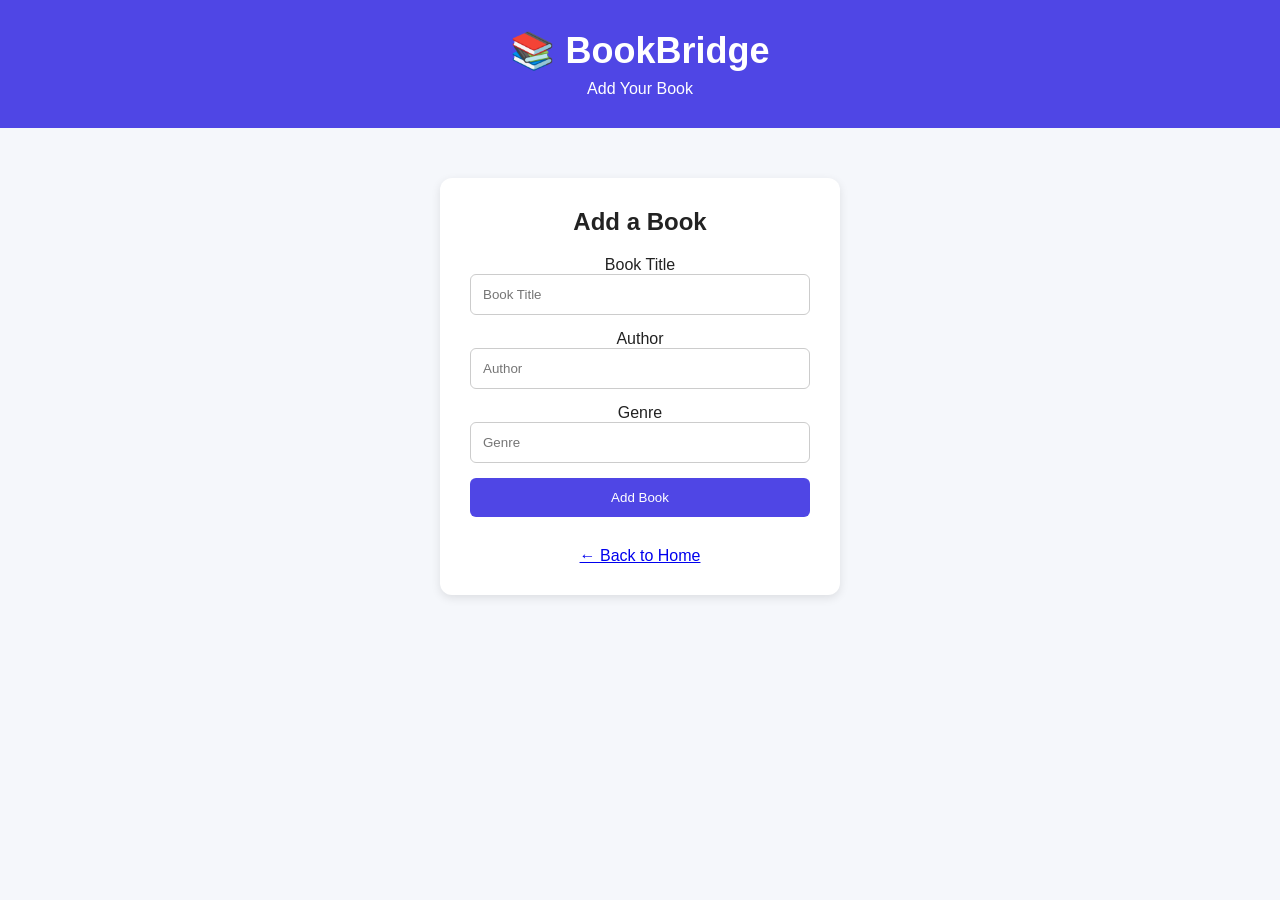
<file: addbook.html>
<!doctype html>
<html lang="en">
  <head>
    <meta charset="UTF-8" />
    <meta name="viewport" content="width=device-width, initial-scale=1.0" />
    <title>BookBridge - Add Book</title>
    <link rel="stylesheet" href="style.css" />
  </head>

  <body>
    <header>
      <h1>📚 BookBridge</h1>
      <p>Add Your Book</p>
    </header>

    <main>
      <div class="form-box">
        <h2>Add a Book</h2>

        <label for="bookTitle" class="visually-hidden">Book Title</label>
        <input type="text" id="bookTitle" placeholder="Book Title" />

        <label for="bookAuthor" class="visually-hidden">Author</label>
        <input type="text" id="bookAuthor" placeholder="Author" />

        <label for="bookGenre" class="visually-hidden">Genre</label>
        <input type="text" id="bookGenre" placeholder="Genre" />

        <button onclick="addBook()">Add Book</button>

        <p>
          <a href="index.html">← Back to Home</a>
        </p>
      </div>
    </main>

    <script src="script.js"></script>
  </body>
</html>
</file>
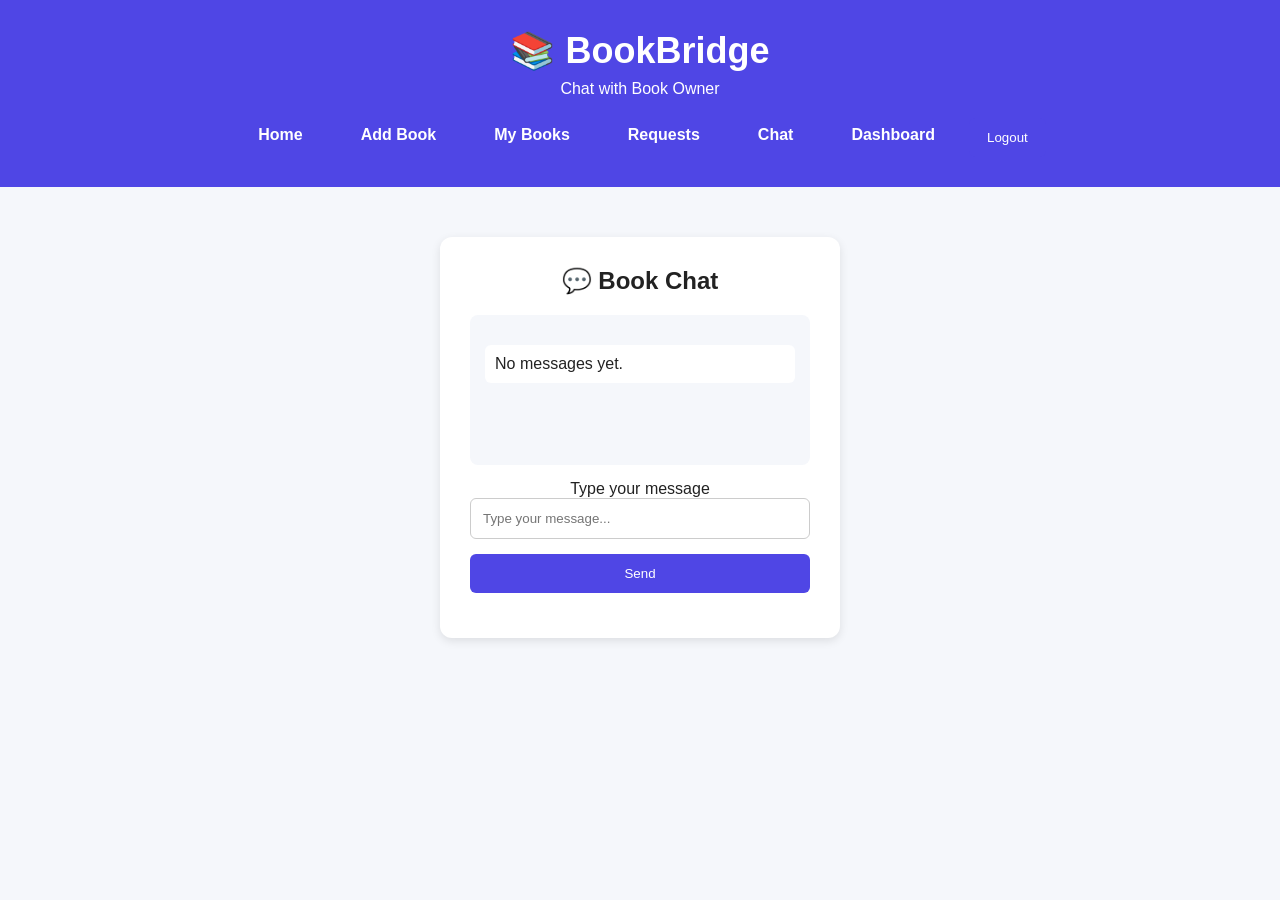
<file: chat.html>
<!doctype html>
<html lang="en">
  <head>
    <meta charset="UTF-8" />
    <meta name="viewport" content="width=device-width, initial-scale=1.0" />

    <title>BookBridge - Chat</title>

    <link rel="stylesheet" href="style.css" />
  </head>

  <body>
    <header>
      <h1>📚 BookBridge</h1>

      <p>Chat with Book Owner</p>

      <nav>
        <a href="index.html">Home</a>
        <a href="addbook.html">Add Book</a>
        <a href="mybooks.html">My Books</a>
        <a href="requests.html">Requests</a>
        <a href="chat.html">Chat</a>
        <a href="dashboard.html">Dashboard</a>
        <button type="button" onclick="logout()">Logout</button>
      </nav>
    </header>

    <main>
      <div class="form-box">
        <h2>💬 Book Chat</h2>

        <div id="chatBox">
          <p>No messages yet.</p>
        </div>

        <label for="messageInput">Type your message</label>
        <input
          type="text"
          id="messageInput"
          placeholder="Type your message..."
        />

        <button onclick="sendMessage()">Send</button>
      </div>
    </main>

    <script src="script.js"></script>
  </body>
</html>
</file>
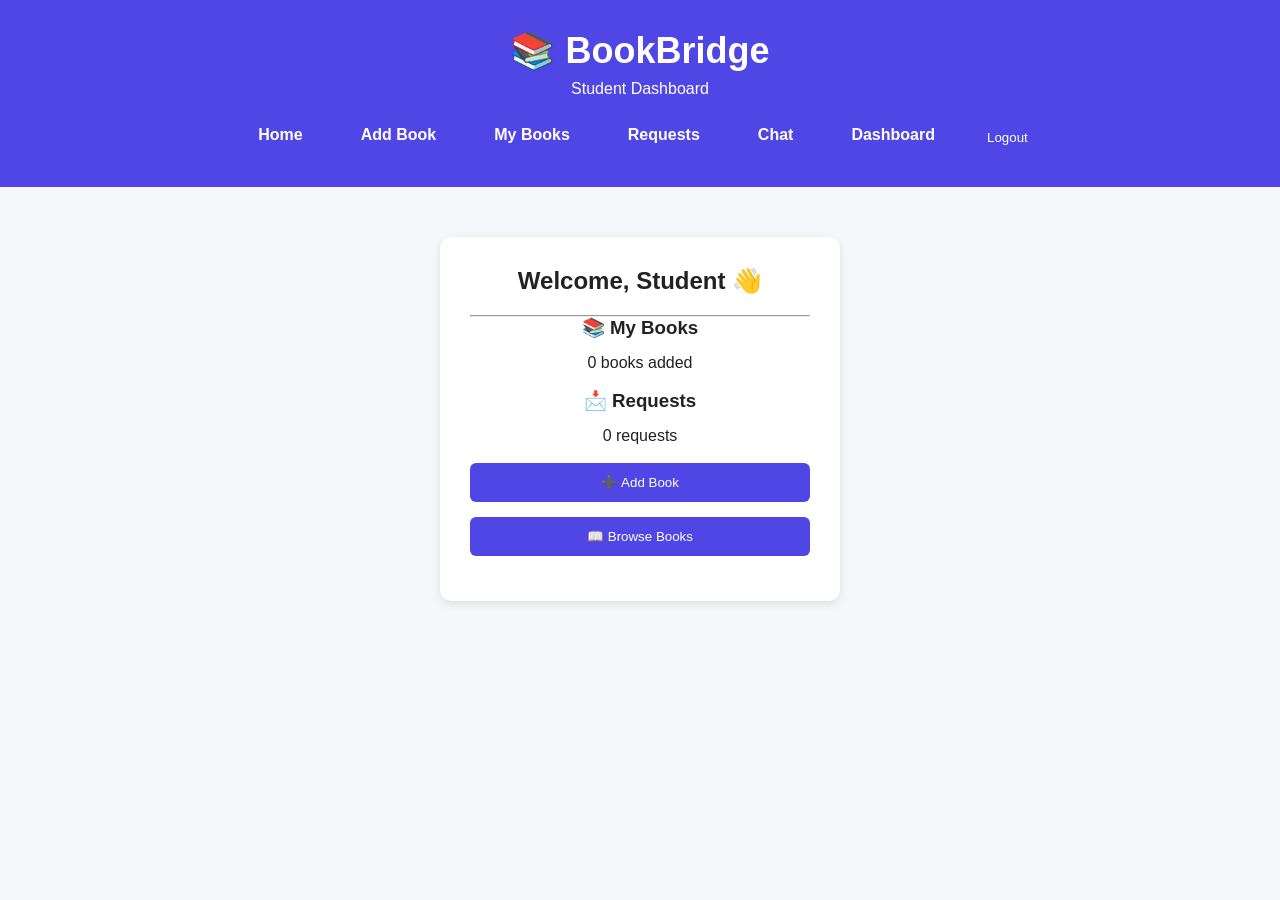
<file: dashboard.html>
<!doctype html>
<html lang="en">
  <head>
    <meta charset="UTF-8" />
    <meta name="viewport" content="width=device-width, initial-scale=1.0" />

    <title>BookBridge - Dashboard</title>

    <link rel="stylesheet" href="style.css" />
  </head>

  <body>
    <header>
      <h1>📚 BookBridge</h1>

      <p>Student Dashboard</p>

      <nav>
        <a href="index.html">Home</a>
        <a href="addbook.html">Add Book</a>
        <a href="mybooks.html">My Books</a>
        <a href="requests.html">Requests</a>
        <a href="chat.html">Chat</a>
        <a href="dashboard.html">Dashboard</a>
        <button type="button" onclick="logout()">Logout</button>
      </nav>
    </header>

    <main>
      <div class="form-box">
        <h2>Welcome, <span id="studentName"></span> 👋</h2>

        <hr />

        <h3>📚 My Books</h3>

        <p id="bookCount">0 books added</p>

        <br />

        <h3>📩 Requests</h3>

        <p id="requestCount">0 requests</p>

        <br />

        <button onclick="window.location.href = 'addbook.html'">
          ➕ Add Book
        </button>

        <button onclick="window.location.href = 'index.html'">
          📖 Browse Books
        </button>
      </div>
    </main>

    <script src="script.js"></script>
  </body>
</html>
</file>
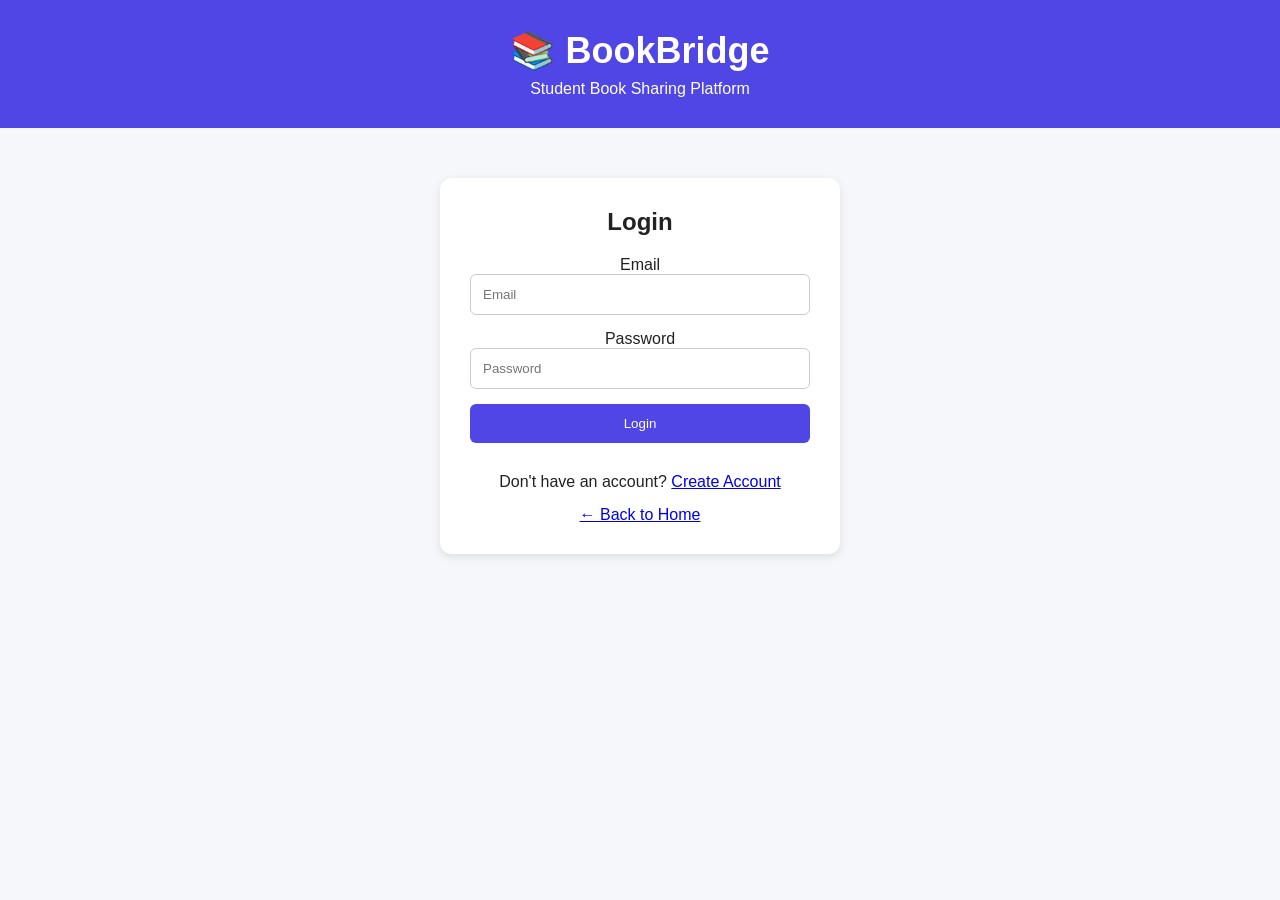
<file: login.html>
<!doctype html>
<html lang="en">
  <head>
    <meta charset="UTF-8" />
    <meta name="viewport" content="width=device-width, initial-scale=1.0" />
    <title>BookBridge - Login</title>
    <link rel="stylesheet" href="style.css" />
  </head>

  <body>
    <header>
      <h1>📚 BookBridge</h1>
      <p>Student Book Sharing Platform</p>
    </header>

    <main>
      <div class="form-box">
        <h2>Login</h2>

        <label for="loginEmail">Email</label>
        <input type="email" id="loginEmail" placeholder="Email" />
        <label for="loginPassword">Password</label>
        <input type="password" id="loginPassword" placeholder="Password" />

        <button onclick="login()">Login</button>

        <p>
          Don't have an account?
          <a href="signup.html">Create Account</a>
        </p>

        <p>
          <a href="index.html">← Back to Home</a>
        </p>
      </div>
    </main>

    <script src="script.js"></script>
  </body>
</html>
</file>
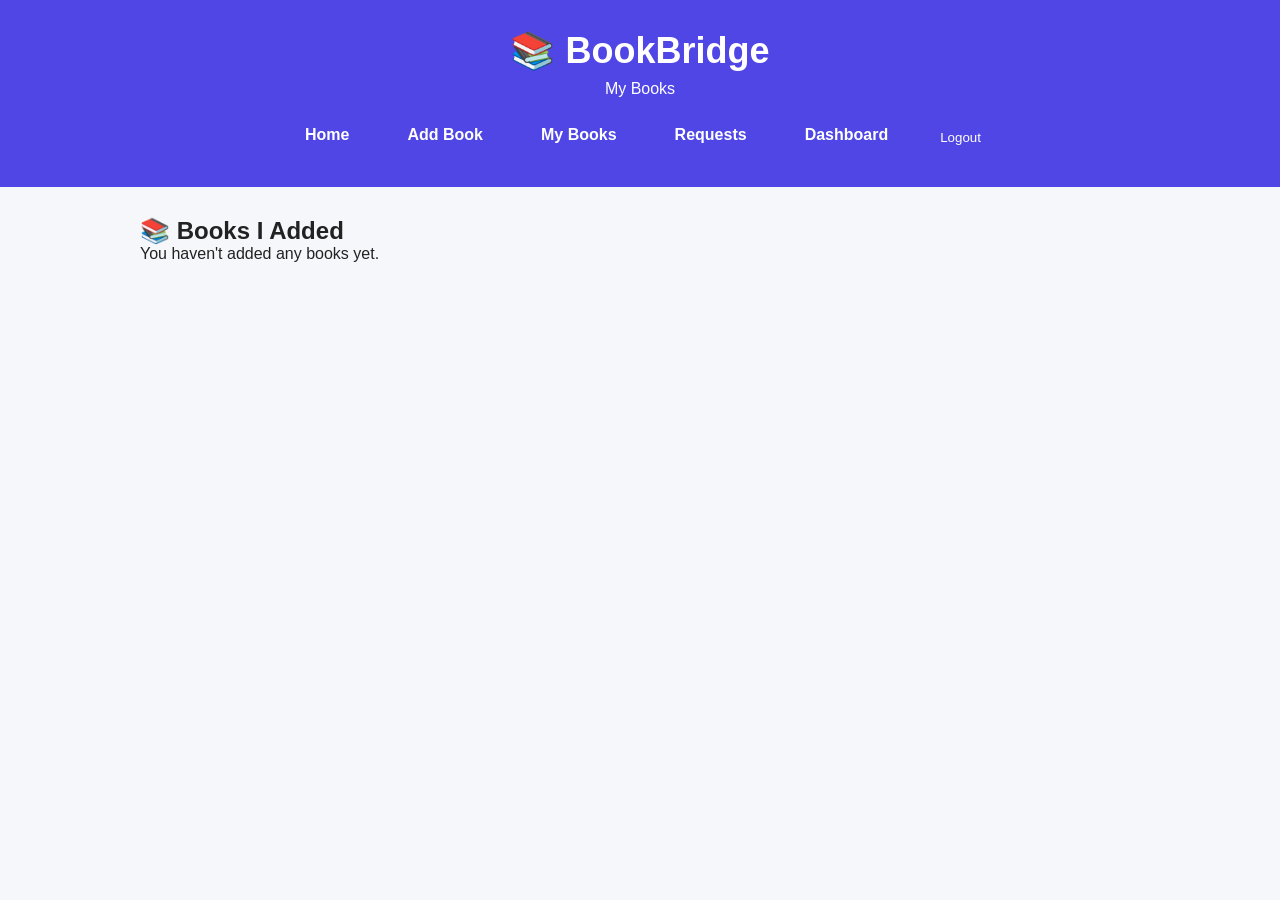
<file: mybooks.html>
<!doctype html>
<html lang="en">
  <head>
    <meta charset="UTF-8" />
    <meta name="viewport" content="width=device-width, initial-scale=1.0" />

    <title>BookBridge - My Books</title>

    <link rel="stylesheet" href="style.css" />
  </head>

  <body>
    <header>
      <h1>📚 BookBridge</h1>

      <p>My Books</p>

      <nav>
        <a href="index.html">Home</a>
        <a href="addbook.html">Add Book</a>
        <a href="mybooks.html">My Books</a>
        <a href="requests.html">Requests</a>
        <a href="dashboard.html">Dashboard</a>
        <button type="button" onclick="logout()">Logout</button>
      </nav>
    </header>

    <main>
      <h2>📚 Books I Added</h2>

      <div id="myBookList"></div>
    </main>

    <script src="script.js"></script>
  </body>
</html>
</file>
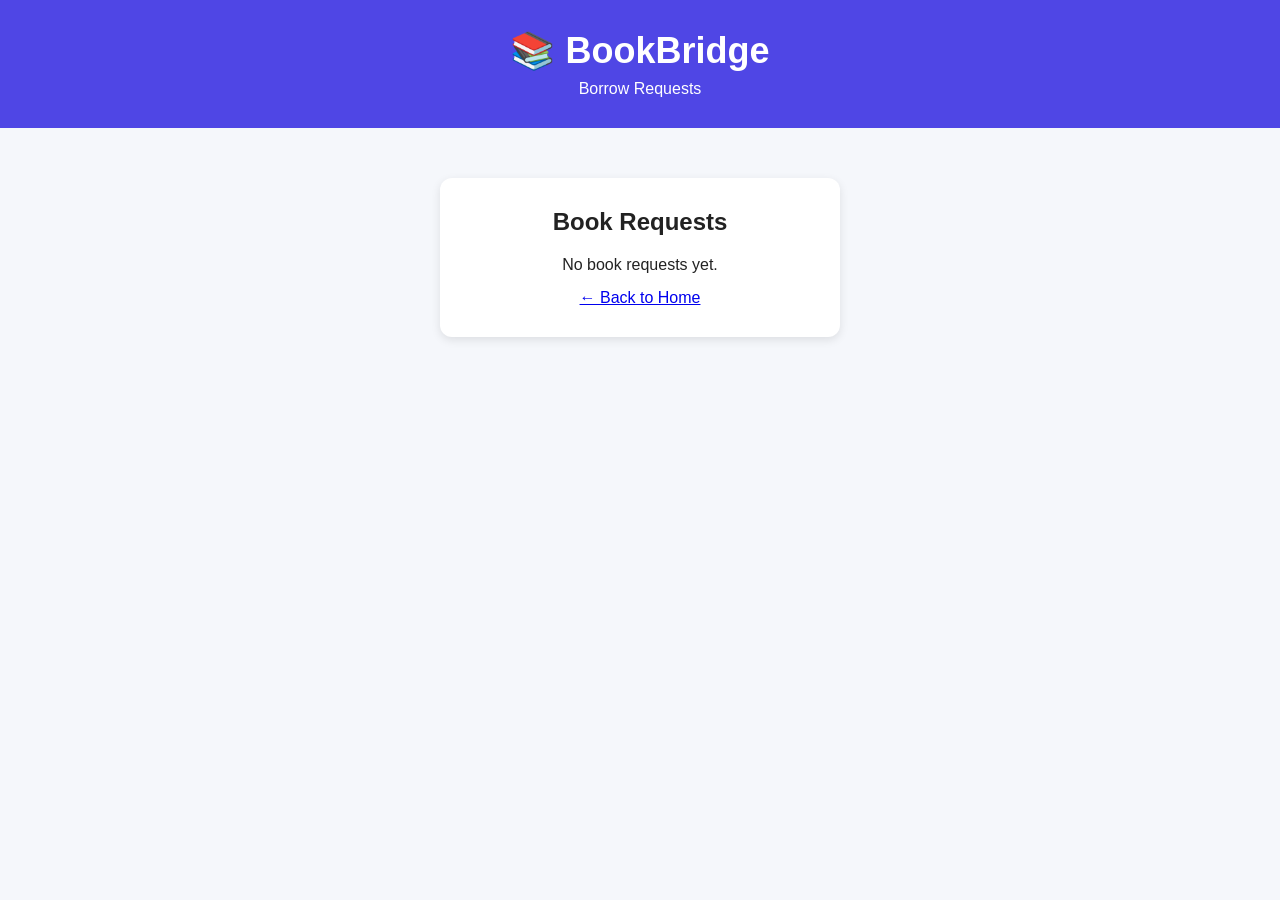
<file: requests.html>
<!DOCTYPE html>
<html lang="en">
<head>
    <meta charset="UTF-8">
    <meta name="viewport" content="width=device-width, initial-scale=1.0">
    <title>BookBridge - Requests</title>
    <link rel="stylesheet" href="style.css">
</head>

<body>

    <header>
        <h1>📚 BookBridge</h1>
        <p>Borrow Requests</p>
    </header>

    <main>

        <div class="form-box">

            <h2>Book Requests</h2>

            <div id="requestList"></div>

            <p>
                <a href="index.html">← Back to Home</a>
            </p>

        </div>

    </main>

    <script src="script.js"></script>

</body>
</html>
</file>
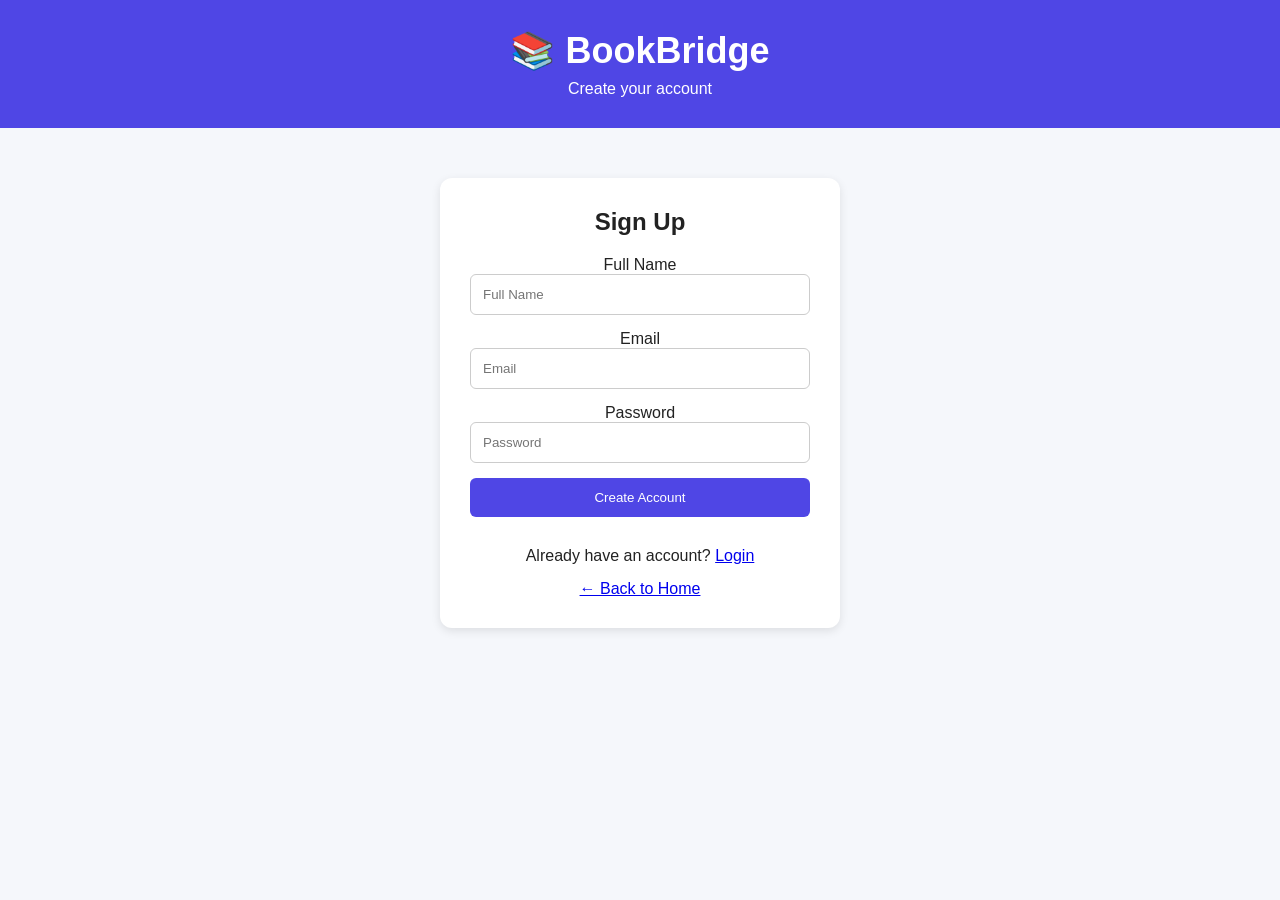
<file: signup.html>
<!doctype html>
<html lang="en">
  <head>
    <meta charset="UTF-8" />
    <meta name="viewport" content="width=device-width, initial-scale=1.0" />
    <title>BookBridge - Signup</title>
    <link rel="stylesheet" href="style.css" />
  </head>

  <body>
    <header>
      <h1>📚 BookBridge</h1>
      <p>Create your account</p>
    </header>

    <main>
      <div class="form-box">
        <h2>Sign Up</h2>

        <label for="signupName">Full Name</label>
        <input type="text" id="signupName" placeholder="Full Name" />
        <label for="signupEmail">Email</label>
        <input type="email" id="signupEmail" placeholder="Email" />
        <label for="signupPassword">Password</label>
        <input type="password" id="signupPassword" placeholder="Password" />

        <button onclick="signup()">Create Account</button>

        <p>
          Already have an account?
          <a href="login.html">Login</a>
        </p>

        <p>
          <a href="index.html">← Back to Home</a>
        </p>
      </div>
    </main>

    <script src="script.js"></script>
  </body>
</html>
</file>
<file: style.css>
* {
    box-sizing: border-box;
    margin: 0;
    padding: 0;
}

body {
    font-family: Arial, sans-serif;
    background: #f5f7fb;
    color: #222;
}

header {
    background: #4f46e5;
    color: white;
    text-align: center;
    padding: 30px;
}

header h1 {
    font-size: 36px;
    margin-bottom: 8px;
}

main {
    width: 90%;
    max-width: 1000px;
    margin: 30px auto;
}

.hero {
    background: white;
    padding: 30px;
    border-radius: 12px;
    text-align: center;
    margin-bottom: 30px;
}

.hero h2 {
    margin-bottom: 10px;
}

.hero p {
    margin-bottom: 20px;
}

input {
    width: 60%;
    padding: 12px;
    border: 1px solid #ccc;
    border-radius: 6px;
}

button {
    padding: 12px 18px;
    border: none;
    border-radius: 6px;
    background: #4f46e5;
    color: white;
    cursor: pointer;
}

button:hover {
    background: #3730a3;
}

#bookList {
    display: grid;
    grid-template-columns: repeat(3, 1fr);
    gap: 20px;
    margin-top: 20px;
}

.book {
    background: white;
    padding: 20px;
    border-radius: 10px;
    box-shadow: 0 3px 10px rgba(0,0,0,0.1);
}

.book h3 {
    margin-bottom: 10px;
}

.book p {
    margin-bottom: 8px;
}

.book button {
    margin-top: 10px;
}

@media (max-width: 700px) {
    #bookList {
        grid-template-columns: 1fr;
    }

    input {
        width: 100%;
        margin-bottom: 10px;
    }
}
.form-box {
    background: white;
    max-width: 400px;
    margin: 50px auto;
    padding: 30px;
    border-radius: 12px;
    text-align: center;
    box-shadow: 0 3px 10px rgba(0,0,0,0.1);
}

.form-box h2 {
    margin-bottom: 20px;
}

.form-box input {
    width: 100%;
    margin-bottom: 15px;
}

.form-box button {
    width: 100%;
    margin-bottom: 15px;
}

.form-box p {
    margin-top: 15px;
}
nav {
    margin-top: 20px;
}

nav a {
    color: white;
    text-decoration: none;
    margin: 0 12px;
    font-weight: bold;
}

nav a:hover {
    text-decoration: underline;
}
/* =========================
   BOOK CARD IMPROVEMENTS
   ========================= */

.book {
    transition: 0.3s;
}

.book:hover {
    transform: translateY(-5px);
    box-shadow: 0 8px 20px rgba(0,0,0,0.15);
}

.book h3 {
    font-size: 22px;
    margin-bottom: 12px;
}

.book p {
    color: #555;
}

.book button {
    width: 100%;
    margin-top: 15px;
}


/* =========================
   NAVIGATION IMPROVEMENT
   ========================= */

nav {
    display: flex;
    justify-content: center;
    flex-wrap: wrap;
    gap: 10px;
}

nav a {
    padding: 8px 12px;
    border-radius: 6px;
}

nav a:hover {
    background: rgba(255,255,255,0.2);
    text-decoration: none;
}


/* =========================
   CHAT BOX
   ========================= */

#chatBox {
    background: #f5f7fb;
    min-height: 150px;
    max-height: 300px;
    overflow-y: auto;
    padding: 15px;
    margin-bottom: 15px;
    border-radius: 8px;
    text-align: left;
}

#chatBox p {
    background: white;
    padding: 10px;
    margin-bottom: 8px;
    border-radius: 6px;
}
.book img {
    width: 120px;
    height: 170px;
    object-fit: cover;
    display: block;
    margin: 0 auto 15px;
    border-radius: 6px;
}
</file>
